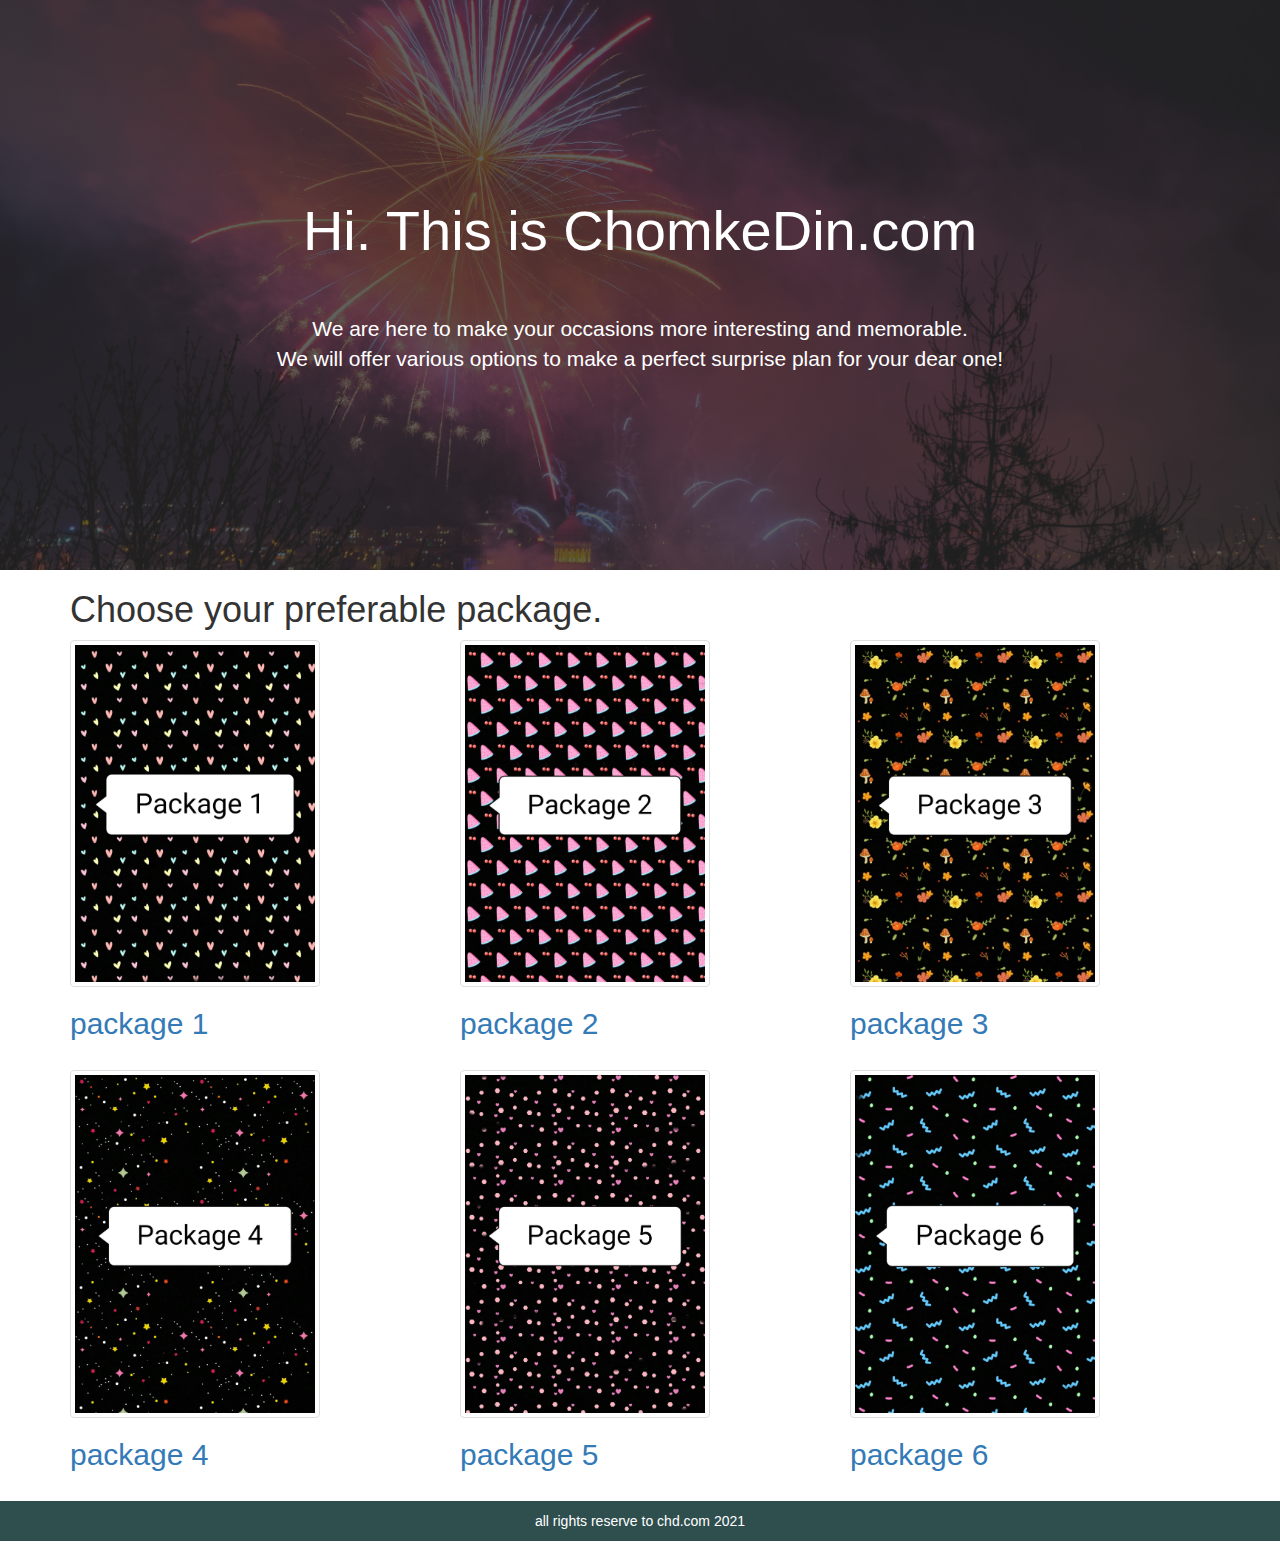
<file: index.html>
<html>
    <head>
        <meta charset="UTF-8">
        <title>ChomkeDin</title>
        <meta name="viewport" content="width=device-width, initial-scale=1">
        <link rel="stylesheet" href="https://maxcdn.bootstrapcdn.com/bootstrap/3.4.1/css/bootstrap.min.css">
        <link rel="stylesheet" href="css/style.css" >
        <script src="https://ajax.googleapis.com/ajax/libs/jquery/3.5.1/jquery.min.js"></script>
        <script src="https://maxcdn.bootstrapcdn.com/bootstrap/3.4.1/js/bootstrap.min.js"></script>
    </head>
    <body>
        <!-- Banner -->
			<section id="banner">
				<h2>Hi. This is ChomkeDin.com</h2>
				<br>
				<p>We are here to make your occasions more interesting and memorable.<br> 
					We will offer various options to make a perfect surprise plan for your dear one!</p>
			</section>
        <!-- container -->
        <div class="container">
            <div class="row">
                <div class="col-sm-12">
                    <h1>Choose your preferable package.</h1>
                </div>
            </div>
            <div class="row">
               <a href="package.html">
                    <div class="col-sm-4 package">
                        <img src="img/p1.jpg" class="img-thumbnail" alt="Cinque Terre" width="304" height="236"> 
                        <h2>package 1</h2>
                    </div>
               </a> 
               <a href="package.html">
                   <div class="col-sm-4 package">
                    <img src="img/p2.jpg" class="img-thumbnail" alt="Cinque Terre" width="304" height="236">
                    <h2>package 2</h2>
                    </div>
                </a>
                <a href="package.html">
                    <div class="col-sm-4 package">
                        <img src="img/p3.jpg" class="img-thumbnail" alt="Cinque Terre" width="304" height="236">
                        <h2>package 3</h2>
                    </div>     
                </a>
                
            </div>
        </div>
        
        <br>
        
        <div class="container">
            <div class="row">
                <a href="package.html">
                    <div class="col-sm-4 package">
                        <img src="img/p4.jpg" class="img-thumbnail" alt="Cinque Terre" width="304" height="236"> 
                        <h2>package 4</h2>
                  </div>
                </a>
                <a href="package.html">
                    <div class="col-sm-4 package">
                        <img src="img/p5.jpg" class="img-thumbnail" alt="Cinque Terre" width="304" height="236"> 
                        <h2>package 5</h2>
                  </div>
                </a>

                <a href="package.html">
                    <div class="col-sm-4 package">
                        <img src="img/p6.jpg" class="img-thumbnail" alt="Cinque Terre" width="304" height="236"> 
                        <h2>package 6</h2>
                  </div>
                </a>
            </div>
        </div>
        <br>
        <!-- footer -->
        <!--
        <div class="row">
            
            <div class="col-sm-6" style="background-color:yellow;">
                <div class="container">
                    <h1>hi!</h1>
                    <p>this is a paragraph.</p>
                </div>
            </div>
            
            <div class="col-sm-6" style="background-color: aquamarine">
                <div class="container">
                    <h1>hi!</h1>
                    <p>this is a paragraph.</p>
                </div>
            </div>
            
            
        </div>
    -->
    <footer>
        <p> all rights reserve to chd.com 2021 </p>
    </footer>
        
    </body>
</html>
</file>
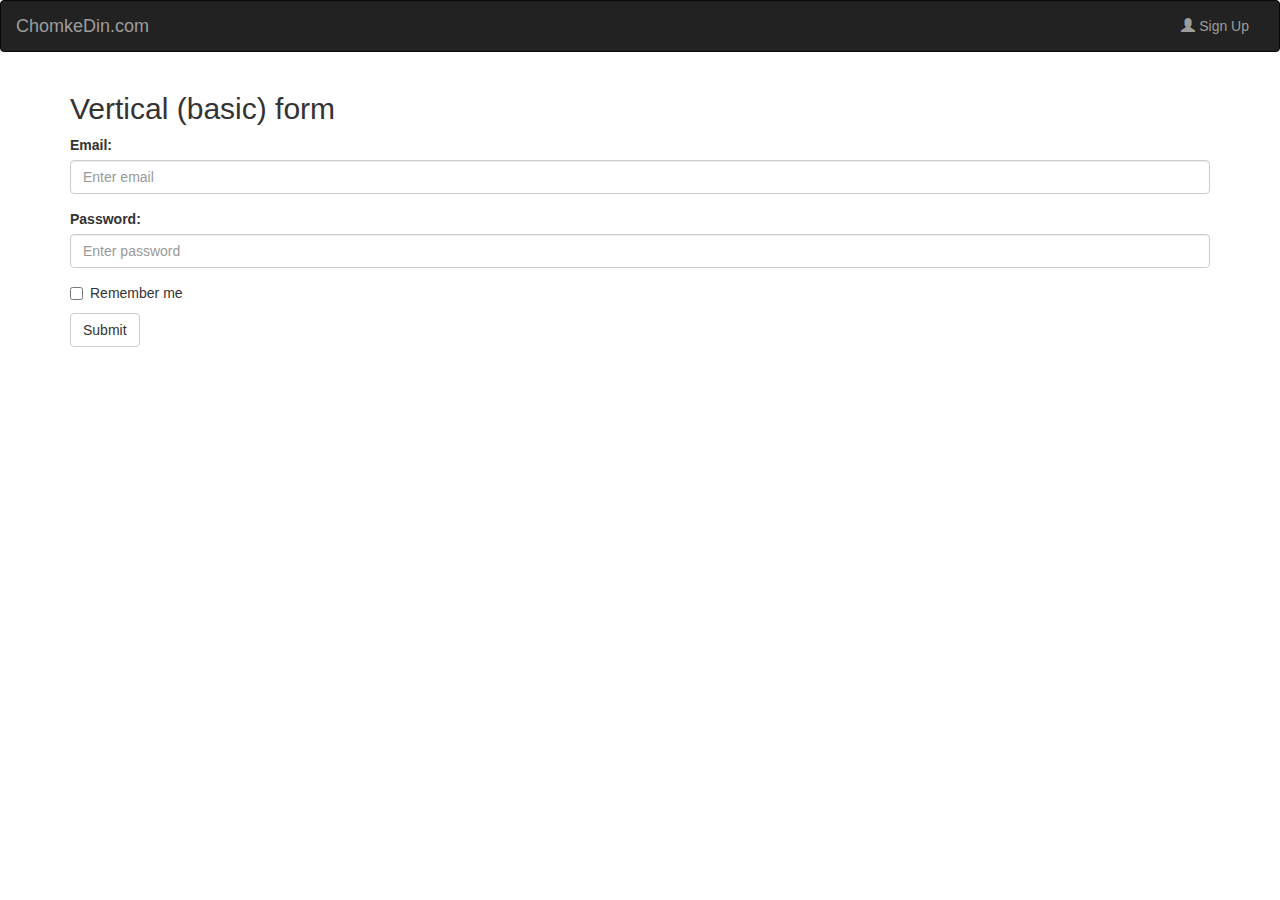
<file: login.html>
<html>
    <head>
        <meta charset="UTF-8">
        <title>ChomkeDin/login</title>
        <meta name="viewport" content="width=device-width, initial-scale=1">
        <link rel="stylesheet" href="https://maxcdn.bootstrapcdn.com/bootstrap/3.4.1/css/bootstrap.min.css">
        <link rel="stylesheet" href="css/style.css" >
        <script src="https://ajax.googleapis.com/ajax/libs/jquery/3.5.1/jquery.min.js"></script>
        <script src="https://maxcdn.bootstrapcdn.com/bootstrap/3.4.1/js/bootstrap.min.js"></script>
    </head>
    <body>
        <!-- Header -->
			<!-- nav class="navbar navbar-inverse" -->
            <nav class="navbar navbar-inverse">
                <div class="container-fluid">
                    <div class="navbar-header">
                              <button type="button" class="navbar-toggle" data-toggle="collapse" data-target="#myNavbar">
                                <span class="icon-bar"></span>
                                <span class="icon-bar"></span>
                                <span class="icon-bar"></span>                        
                              </button>
                    <a class="navbar-brand" href="index.html">ChomkeDin.com</a>
                    </div>
                    <div class="collapse navbar-collapse" id="myNavbar">
                    <ul class="nav navbar-nav navbar-right">
                        <li><a href="signup.html"><span class="glyphicon glyphicon-user"></span> Sign Up</a></li>
                    </ul>
                    </div>
                </div>
            </nav>
        <div class="container">
            <h2>Vertical (basic) form</h2>
            <form action="/action_page.php">
                <div class="form-group">
                    <label for="email">Email:</label>
                    <input type="email" class="form-control" id="email" placeholder="Enter email" name="email">
                </div>
                
                <div class="form-group">
                    <label for="pwd">Password:</label>
                    <input type="password" class="form-control" id="pwd" placeholder="Enter password" name="pwd">
                </div>
                
                <div class="checkbox">
                    <label><input type="checkbox" name="remember"> Remember me</label>
                </div>
                
                <button type="submit" class="btn btn-default">Submit</button>
            </form>
        </div>
        
    </body>
</html>
</file>
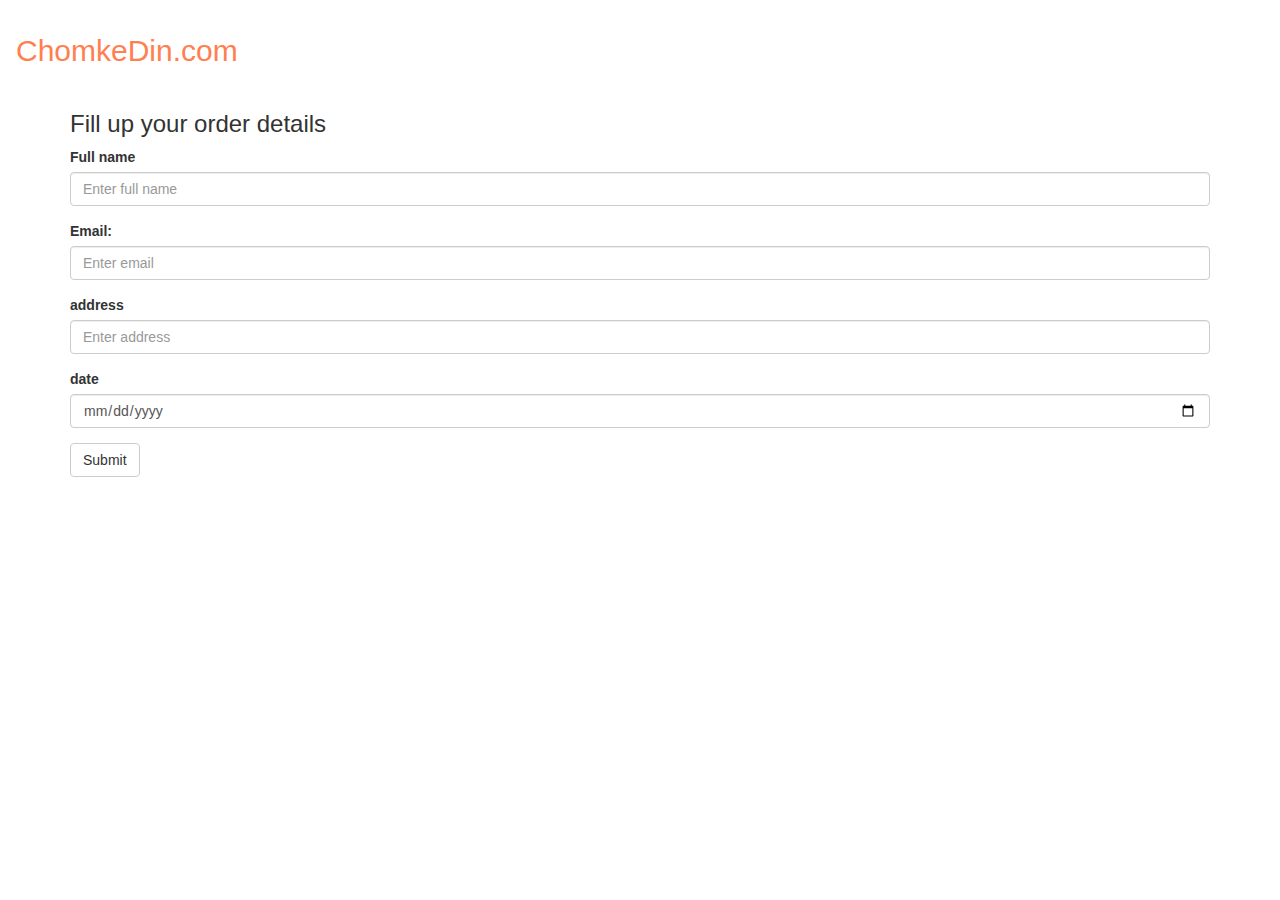
<file: orderinfo.html>
<html>
<head>
    <meta charset="UTF-8">
    <title>ChomkeDin</title>
    <meta name="viewport" content="width=device-width, initial-scale=1">
    <link rel="stylesheet" href="https://maxcdn.bootstrapcdn.com/bootstrap/3.4.1/css/bootstrap.min.css">
    <link rel="stylesheet" href="css/style.css" >
    <script src="https://ajax.googleapis.com/ajax/libs/jquery/3.5.1/jquery.min.js"></script>
    <script src="https://maxcdn.bootstrapcdn.com/bootstrap/3.4.1/js/bootstrap.min.js"></script>
</head>

<body>
<!-- navbar -->

    <header>
        <ul>
            <li><a href="index.html"><h2>ChomkeDin.com</h2></a></li>
          </ul>
    </header>

<!-- container -->
    <div class="container">
        <h3>Fill up your order details</h3>

        <form action="/action_page.php">
            <div class="form-group">
                <label for="name">Full name</label>
                <input type="text" class="form-control" id="text" placeholder="Enter full name" name="name">
            </div>
            <div class="form-group">
                <label for="">Email:</label>
                <input type="text" class="form-control" id="email" placeholder="Enter email" name="email">
            </div>
            <div class="form-group">
                <label for="">address</label>
                <input type="text" class="form-control" id="address" placeholder="Enter address" name="address">
            </div>
            <div class="form-group">
                <label for="">date</label>
                <input type="date" class="form-control" id="address" placeholder="Enter address" name="address">
            </div>
            <button type="submit" class="btn btn-default">Submit</button>
        </form>
    </div>
</body>
</html>
</file>
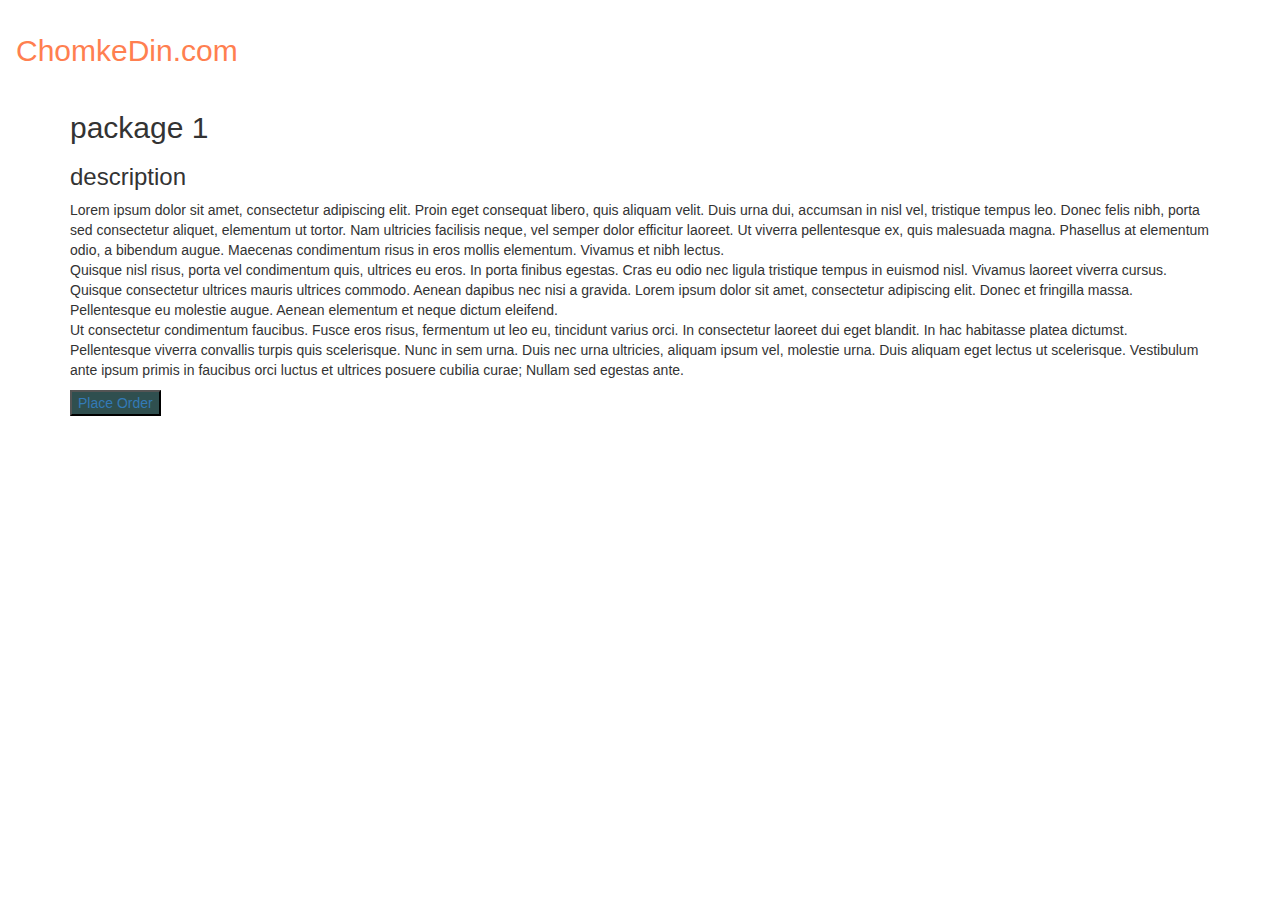
<file: package.html>
<html>
<head>
    <meta charset="UTF-8">
    <title>ChomkeDin</title>
    <meta name="viewport" content="width=device-width, initial-scale=1">
    <link rel="stylesheet" href="https://maxcdn.bootstrapcdn.com/bootstrap/3.4.1/css/bootstrap.min.css">
    <link rel="stylesheet" href="css/style.css" >
    <script src="https://ajax.googleapis.com/ajax/libs/jquery/3.5.1/jquery.min.js"></script>
    <script src="https://maxcdn.bootstrapcdn.com/bootstrap/3.4.1/js/bootstrap.min.js"></script>
</head>

<body>
<!-- navbar -->

    <header>
        <ul>
            <li><a href="index.html"><h2>ChomkeDin.com</h2></a></li>
          </ul>
    </header>

<!-- container -->

    <div class="container">
        <h2>package 1</h2>
        <article>
            <h3>
                description
            </h3>

            <p>
                Lorem ipsum dolor sit amet, consectetur adipiscing elit. Proin eget consequat libero, quis aliquam velit. Duis urna dui, accumsan in nisl vel, tristique tempus leo. Donec felis nibh, porta sed consectetur aliquet, elementum ut tortor. Nam ultricies facilisis neque, vel semper dolor efficitur laoreet. Ut viverra pellentesque ex, quis malesuada magna. Phasellus at elementum odio, a bibendum augue. Maecenas condimentum risus in eros mollis elementum. Vivamus et nibh lectus.<br>

Quisque nisl risus, porta vel condimentum quis, ultrices eu eros. In porta finibus egestas. Cras eu odio nec ligula tristique tempus in euismod nisl. Vivamus laoreet viverra cursus. Quisque consectetur ultrices mauris ultrices commodo. Aenean dapibus nec nisi a gravida. Lorem ipsum dolor sit amet, consectetur adipiscing elit. Donec et fringilla massa. Pellentesque eu molestie augue. Aenean elementum et neque dictum eleifend.<br>

Ut consectetur condimentum faucibus. Fusce eros risus, fermentum ut leo eu, tincidunt varius orci. In consectetur laoreet dui eget blandit. In hac habitasse platea dictumst. Pellentesque viverra convallis turpis quis scelerisque. Nunc in sem urna. Duis nec urna ultricies, aliquam ipsum vel, molestie urna. Duis aliquam eget lectus ut scelerisque. Vestibulum ante ipsum primis in faucibus orci luctus et ultrices posuere cubilia curae; Nullam sed egestas ante.
            </p>
        <button><a href="orderinfo.html">
                Place Order</a>
            </button>
        </article>
    </div>
</body>
</html>
</file>
<file: css/style.css>
body{
	width: 100%;
}
/* header */
header ul{
		list-style-type: none;
		margin: 0;
		padding: 0;
		overflow: hidden;
}
header ul li{
		float: left;
	  }
header ul li a{
	display: block;
	color: #000;
	text-align: center;
	padding: 14px 16px;
	text-decoration: none;

	}
header ul li a:hover {
		text-decoration: none;
		color: coral;
	  }


/* Banner */

	#banner {
		background-image: url(../img/dark_tint.png), url(../img/firworks.jpg);
		background-position: center center;
		background-size: cover;
		color: #ffffff;
		padding: 14em 0em 14em;
		text-align: center;
	}

		#banner :last-child {
			margin-bottom: 0;
		}

		#banner h2 {
			color: #ffffff;
			font-size: 4em;
			line-height: 1.25em;
			margin: 0 0 0.5em 0;
			padding: 0;
		}

		#banner p {
			font-size: 1.5em;
			margin-bottom: 1.75em;
		}

/* Package */
	.package img{
		width: 250px;
	}
/* footer */

footer{
	background-color: darkslategrey;
}
footer p{
	color: #fff;
	text-align: center;
	padding: 10px;
}


/* Button */
button{
	color: #fff;
	background-color: darkslategrey;
}
</file>
